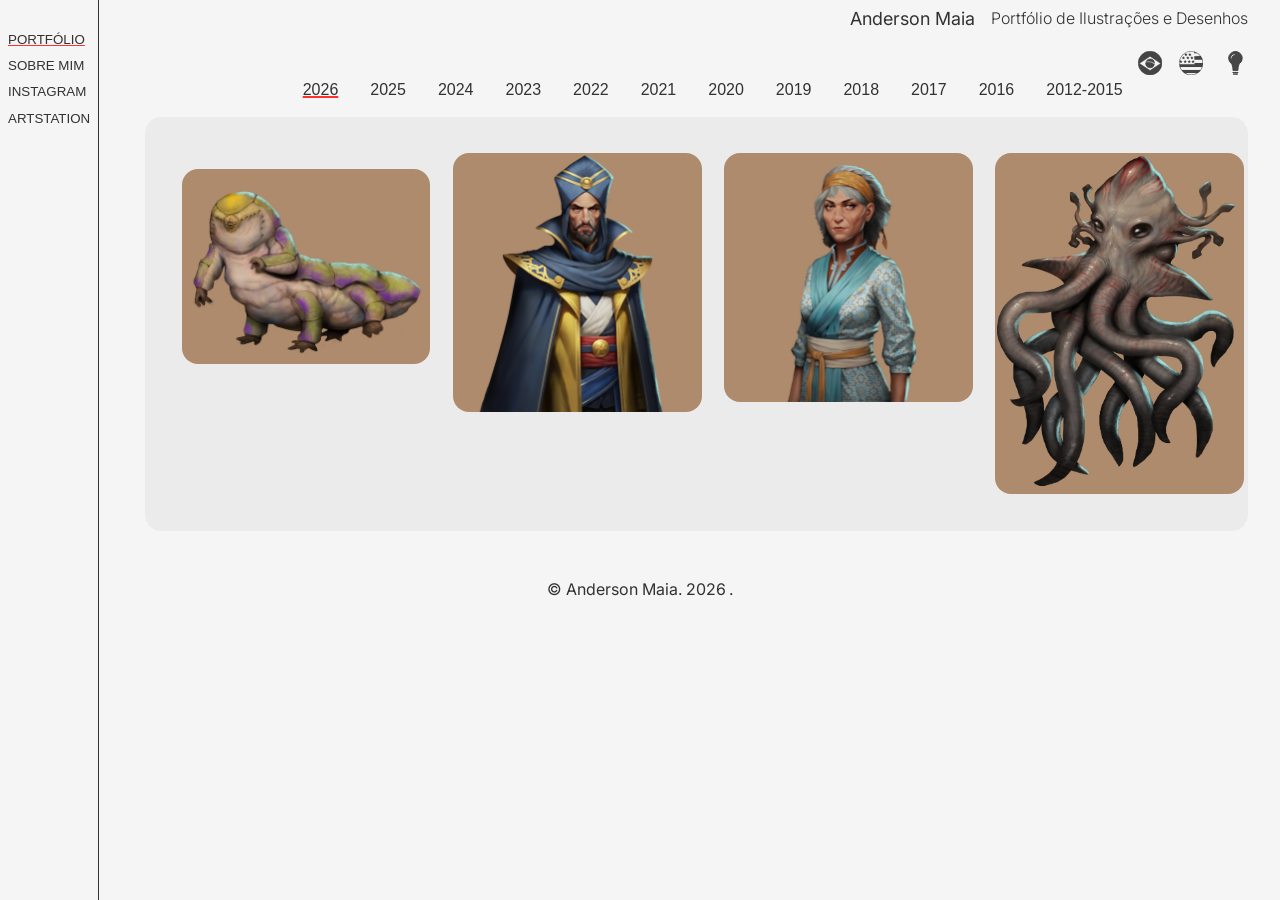
<file: index.html>
<!doctype html>
<html lang="pt-br">
  <head>
    <meta charset="UTF-8" />
    <meta name="viewport" content="width=device-width, initial-scale=1.0" />
    <title>Anderson Maia</title>
    <link rel="stylesheet" href="style.css" />
  </head>
  <body class="light">
    <header style="grid-area: header">
      <h3 id="title">Anderson Maia</h3>
      <h3 id="subtitle">Portfólio de Ilustrações e Desenhos</h3>
    </header>
    <div id="selectors" style="grid-area: selectors">
      <button id="pt-br" aria-label="Mostrar página em Português Brasileiro">
        <svg
          class="icon"
          width="38.201851mm"
          height="38.201851mm"
          viewBox="0 0 38.201851 38.201851"
          version="1.1"
          id="svg5"
          xmlns="http://www.w3.org/2000/svg"
          xmlns:svg="http://www.w3.org/2000/svg"
        >
          <defs id="defs2" />
          <g id="layer1" transform="translate(-14.573763,-19.128524)">
            <g id="g6982" transform="translate(-47.529649,0.62752205)">
              <path
                id="path788"
                d="M 81.204079,18.901002 A 18.700954,18.700954 0 0 0 62.503412,37.601669 18.700954,18.700954 0 0 0 81.204079,56.302853 18.700954,18.700954 0 0 0 99.905263,37.601669 18.700954,18.700954 0 0 0 81.204079,18.901002 Z M 81.116746,26.67107 98.101239,38.043503 81.116746,49.416452 64.131736,38.043503 Z"
              />
              <path
                id="path3910"
                d="m 81.116746,31.043413 a 7.0003572,7.0003572 0 0 0 -6.358785,4.080888 c 1.623491,-0.320862 9.2792,-1.564011 13.350606,2.590539 a 7.0003572,7.0003572 0 0 0 -6.991821,-6.671427 z m -2.480985,5.261694 c -1.221409,0.01052 -2.550793,0.160759 -3.990971,0.495577 -0.148563,0.03454 -0.290346,0.05792 -0.425814,0.07235 a 7.0003572,7.0003572 0 0 0 -0.102836,1.170472 7.0003572,7.0003572 0 0 0 7.000606,7.000606 7.0003572,7.0003572 0 0 0 6.811471,-5.391402 c -1.687486,-1.487211 -4.738455,-3.386826 -9.292456,-3.3476 z"
              />
            </g>
          </g>
        </svg>
      </button>
      <button id="eng" aria-label="Mostrar página em Inglês">
        <?xml version="1.0" encoding="UTF-8" standalone="no"?>
        <!-- Created with Inkscape (http://www.inkscape.org/) -->

        <svg
          class="icon"
          width="37.80085mm"
          height="37.80085mm"
          viewBox="0 0 37.80085 37.80085"
          version="1.1"
          id="svg5"
          inkscape:export-filename="eua.svg"
          inkscape:export-xdpi="96"
          inkscape:export-ydpi="96"
          xmlns:inkscape="http://www.inkscape.org/namespaces/inkscape"
          xmlns:sodipodi="http://sodipodi.sourceforge.net/DTD/sodipodi-0.dtd"
          xmlns="http://www.w3.org/2000/svg"
          xmlns:svg="http://www.w3.org/2000/svg"
        >
          <sodipodi:namedview
            id="namedview7"
            pagecolor="#ffffff"
            bordercolor="#000000"
            borderopacity="0.25"
            inkscape:showpageshadow="2"
            inkscape:pageopacity="0.0"
            inkscape:pagecheckerboard="0"
            inkscape:deskcolor="#d1d1d1"
            inkscape:document-units="mm"
            showgrid="false"
          />
          <defs id="defs2" />
          <g
            inkscape:label="Layer 1"
            inkscape:groupmode="layer"
            id="layer1"
            transform="translate(-57.909616,-20.177551)"
          >
            <g
              id="g6992"
              inkscape:label="eua"
              transform="translate(-4.3939353,1.4760935)"
              inkscape:export-filename=".\eua.svg"
              inkscape:export-xdpi="96"
              inkscape:export-ydpi="96"
            >
              <path
                id="path11915"
                inkscape:transform-center-x="0.044311485"
                inkscape:transform-center-y="-0.043274239"
                transform="matrix(0.12317839,-0.00940881,0.00940881,0.12317839,27.972778,26.528218)"
                d="m 459.69854,123.47716 -11.39325,-7.04401 -12.2617,5.39213 3.17854,-13.01234 -8.91729,-9.99531 13.3577,-0.99806 6.75051,-11.56957 5.07697,12.39551 13.08933,2.84492 -10.21996,8.65891 z m -48.34892,-3.69306 -11.39325,-7.04401 -12.2617,5.39213 3.17854,-13.01234 -8.91729,-9.995315 13.3577,-0.99806 6.75051,-11.56957 5.07697,12.39551 13.08933,2.84492 -10.21996,8.658915 z m -106.24823,-8.11563 -11.39325,-7.04401 -12.2617,5.39213 3.17854,-13.012339 -8.91729,-9.99531 13.3577,-0.99806 6.75051,-11.56957 5.07697,12.39551 13.08933,2.84492 -10.21996,8.65891 z m 54.91482,4.19459 -11.39325,-7.04401 -12.2617,5.39213 3.17854,-13.01234 -8.91729,-9.995306 13.3577,-0.99806 6.75051,-11.56957 5.07697,12.39551 13.08933,2.84492 -10.21996,8.658906 z m 88.45289,-41.874651 -11.39325,-7.04401 -12.2617,5.39213 3.17854,-13.01234 -8.91729,-9.99531 13.3577,-0.99806 6.75051,-11.56957 5.07697,12.39551 13.08933,2.84492 -10.21996,8.65891 z m -106.24824,-8.115624 -11.39325,-7.04401 -12.2617,5.39213 3.17854,-13.01234 -8.91729,-9.99531 13.3577,-0.99806 6.75051,-11.56957 5.07697,12.39551 13.08933,2.84492 -10.21996,8.65891 z m 54.91482,4.194592 -11.39325,-7.04401 -12.2617,5.39213 3.17854,-13.01234 -8.91729,-9.99531 13.3577,-0.99806 6.75051,-11.56957 5.07697,12.39551 13.08933,2.84492 -10.21996,8.65891 z m 28.72146,-38.031794 -11.39325,-7.04401 -12.2617,5.39213 3.17854,-13.01234 -8.91729,-9.9953102 13.3577,-0.99806 6.75051,-11.56957 5.07697,12.39551 13.08933,2.8449202 -10.21996,8.65891 z m -50.13961,-3.829845 -11.39325,-7.04401 -12.2617,5.39213 3.17854,-13.01234 -8.91729,-9.9953097 13.3577,-0.99806 6.75051,-11.56957 5.07697,12.39551 13.08933,2.84492 -10.21996,8.6589097 z M 434.34485,-28.74362 A 151.37912,151.37912 0 0 0 364.6,-17.445201 c 25.84959,-9.304029 57.20065,-12.643501 94.21447,-7.382058 a 151.37912,151.37912 0 0 0 -24.46962,-3.916361 z m 37.88324,7.852451 -0.90405,21.00788891 44.28155,3.78092849 34.9836,37.1361646 a 151.37912,151.37912 0 0 0 -78.3611,-61.924982 z m 79.78134,64.202409 -82.30773,-5.368196 -1.9497,45.407312 102.22499,7.808314 2.82752,40.80922 -106.79215,-8.15717 -0.65527,15.2794 -193.84057,-15.00761 a 151.37912,151.37912 0 0 0 15.51374,64.92345 l -6.98287,-29.46803 280.90378,21.33479 -17.91321,33.16703 A 151.37912,151.37912 0 0 0 573.75253,133.7268 151.37912,151.37912 0 0 0 552.00943,43.31124 Z M 292.18982,198.62542 a 151.37912,151.37912 0 0 0 119.09647,74.50938 151.37912,151.37912 0 0 0 33.69895,-1.24363 L 376.7604,265.1025 332.41312,239.27889 498.62734,253.14121 A 151.37912,151.37912 0 0 0 540.31347,217.578 Z m 204.49263,55.64679 -38.36761,15.02081 a 151.37912,151.37912 0 0 0 38.36761,-15.02081 z M 434.34485,-28.74362 A 151.37912,151.37912 0 0 0 271.87411,110.66823 151.37912,151.37912 0 0 0 411.28629,273.1348 151.37912,151.37912 0 0 0 573.75253,133.7268 151.37912,151.37912 0 0 0 434.34485,-28.74362 Z m -0.35714,4.675599 A 146.6903,146.6903 0 0 1 569.07693,133.36966 146.6903,146.6903 0 0 1 411.64342,268.45921 146.6903,146.6903 0 0 1 276.54971,111.02537 146.6903,146.6903 0 0 1 433.98771,-24.068021 Z"
              />
            </g>
          </g>
        </svg>
      </button>
      <button id="mode" aria-label="Modo Claro">
        <?xml version="1.0" encoding="UTF-8" standalone="no"?>
        <!-- Created with Inkscape (http://www.inkscape.org/) -->

        <svg
          class="icon"
          width="10"
          height="22"
          viewBox="0 0 10 25"
          version="1.1"
          id="svg5"
          xmlns="http://www.w3.org/2000/svg"
          xmlns:svg="http://www.w3.org/2000/svg"
        >
          <defs id="defs2" />
          <g id="layer1" transform="translate(-104.9729,-25.42633)">
            <g id="g13369" transform="translate(37.553422,-34.870486)">
              <path
                id="path16882"
                style="
                  fill-opacity: 1;
                  stroke-width: 1;
                  stroke-linecap: round;
                  stroke-linejoin: round;
                  stroke-opacity: 1;
                "
                d="m 113.26767,61.324339 a 7.0073295,7.0073295 0 0 0 -7.00732,7.007841 7.0073295,7.0073295 0 0 0 3.31917,5.952091 c 0.83936,2.291971 1.21337,4.584095 1.21337,6.876066 h 4.95008 c 0,-2.330048 0.4861,-4.693162 1.34307,-6.957715 a 7.0073295,7.0073295 0 0 0 3.18895,-5.870442 7.0073295,7.0073295 0 0 0 -7.00732,-7.007841 z m -0.94723,2.337325 c 0.7389,-0.01021 1.2525,0.714109 0.60772,1.306897 -1.45443,0.468376 -3.50046,1.380452 -3.47576,4.067452 -0.26049,0.71818 -1.2378,0.281395 -1.2206,-0.517281 0,0 -0.44369,-3.328147 3.66076,-4.770252 0.14637,-0.05778 0.29105,-0.08493 0.42788,-0.08682 z m -1.49086,19.485115 h 4.87618 z m 0.41858,1.5875 h 4.03851 z m 0.59789,1.5875 h 2.84272 z"
                transform="translate(-38.440872,-0.62752205)"
              />
            </g>
          </g>
        </svg>
      </button>
    </div>
    <div id="sidebar" style="grid-area: sidebar">
      <button>
        <a href="index.html" target="_self" id="home" class="active-menu"
          >PORTFÓLIO</a
        >
      </button>
      <button>
        <a href="bio.html" target="_self" id="bio">SOBRE MIM</a>
      </button>
      <button>
        <a
          href="https://www.instagram.com/anderson.maia.84/"
          target="_blank"
          id="instagram"
          >INSTAGRAM</a
        >
      </button>
      <button>
        <a
          href="https://www.artstation.com/andersonmaia"
          target="_blank"
          id="artstation"
          >ARTSTATION</a
        >
      </button>
    </div>
    <main style="grid-area: main">
      <div id="filters">
        <button class="filter-btn active" id="2026">2026</button>
        <button class="filter-btn" id="2025">2025</button>
        <button class="filter-btn" id="2024">2024</button>
        <button class="filter-btn" id="2023">2023</button>
        <button class="filter-btn" id="2022">2022</button>
        <button class="filter-btn" id="2021">2021</button>
        <button class="filter-btn" id="2020">2020</button>
        <button class="filter-btn" id="2019">2019</button>
        <button class="filter-btn" id="2018">2018</button>
        <button class="filter-btn" id="2017">2017</button>
        <button class="filter-btn" id="2016">2016</button>
        <button class="filter-btn" id="2012-2015">2012-2015</button>
      </div>
      <div id="gallery"></div>
    </main>
    <div id="modal" class="modal inactive">
      <div class="modal-content">
        <span id="close-modal">&times;</span>
        <img id="modal-img" />
        <div id="modal-caption"></div>
      </div>
    </div>
    <footer style="grid-area: footer">
      © Anderson Maia.
      <span class="footer-year"></span>
      .
    </footer>
    <script src="script.js"></script>
  </body>
</html>
</file>
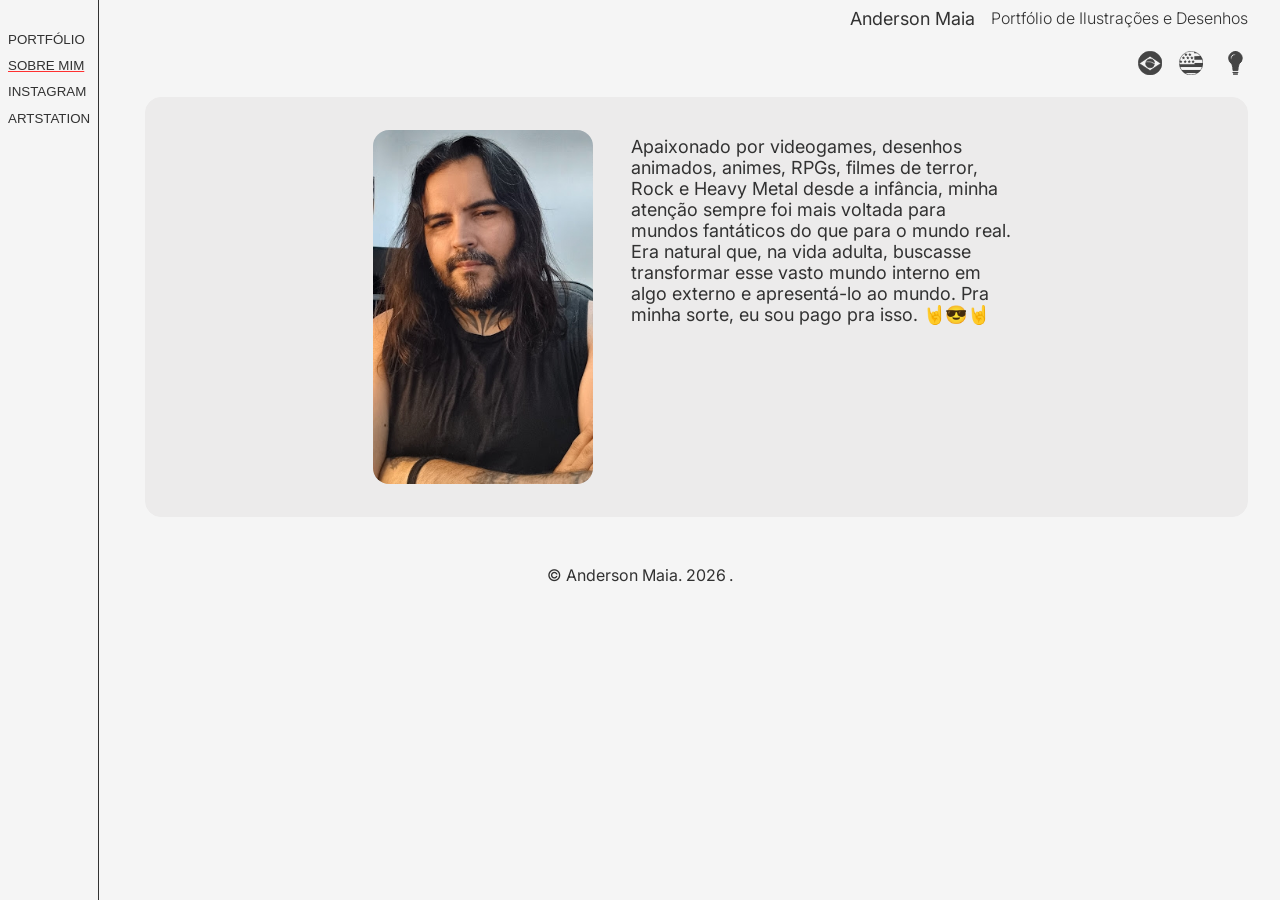
<file: bio.html>
<!doctype html>
<html lang="en">
  <head>
    <meta charset="UTF-8" />
    <meta name="viewport" content="width=device-width, initial-scale=1.0" />
    <title>Anderson Maia</title>
    <link rel="stylesheet" href="style.css" />
  </head>
  <body class="light">
    <header style="grid-area: header">
      <h3 id="title">Anderson Maia</h3>
      <h3 id="subtitle">Portfólio de Ilustrações e Desenhos</h3>
    </header>
    <div id="selectors" style="grid-area: selectors">
      <button id="pt-br" aria-label="Mostrar página em Português Brasileiro">
        <svg
          class="icon"
          width="38.201851mm"
          height="38.201851mm"
          viewBox="0 0 38.201851 38.201851"
          version="1.1"
          id="svg5"
          xmlns="http://www.w3.org/2000/svg"
          xmlns:svg="http://www.w3.org/2000/svg"
        >
          <defs id="defs2" />
          <g id="layer1" transform="translate(-14.573763,-19.128524)">
            <g id="g6982" transform="translate(-47.529649,0.62752205)">
              <path
                id="path788"
                d="M 81.204079,18.901002 A 18.700954,18.700954 0 0 0 62.503412,37.601669 18.700954,18.700954 0 0 0 81.204079,56.302853 18.700954,18.700954 0 0 0 99.905263,37.601669 18.700954,18.700954 0 0 0 81.204079,18.901002 Z M 81.116746,26.67107 98.101239,38.043503 81.116746,49.416452 64.131736,38.043503 Z"
              />
              <path
                id="path3910"
                d="m 81.116746,31.043413 a 7.0003572,7.0003572 0 0 0 -6.358785,4.080888 c 1.623491,-0.320862 9.2792,-1.564011 13.350606,2.590539 a 7.0003572,7.0003572 0 0 0 -6.991821,-6.671427 z m -2.480985,5.261694 c -1.221409,0.01052 -2.550793,0.160759 -3.990971,0.495577 -0.148563,0.03454 -0.290346,0.05792 -0.425814,0.07235 a 7.0003572,7.0003572 0 0 0 -0.102836,1.170472 7.0003572,7.0003572 0 0 0 7.000606,7.000606 7.0003572,7.0003572 0 0 0 6.811471,-5.391402 c -1.687486,-1.487211 -4.738455,-3.386826 -9.292456,-3.3476 z"
              />
            </g>
          </g>
        </svg>
      </button>
      <button id="eng" aria-label="Mostrar página em Inglês">
        <?xml version="1.0" encoding="UTF-8" standalone="no"?>
        <!-- Created with Inkscape (http://www.inkscape.org/) -->

        <svg
          class="icon"
          width="37.80085mm"
          height="37.80085mm"
          viewBox="0 0 37.80085 37.80085"
          version="1.1"
          id="svg5"
          inkscape:export-filename="eua.svg"
          inkscape:export-xdpi="96"
          inkscape:export-ydpi="96"
          xmlns:inkscape="http://www.inkscape.org/namespaces/inkscape"
          xmlns:sodipodi="http://sodipodi.sourceforge.net/DTD/sodipodi-0.dtd"
          xmlns="http://www.w3.org/2000/svg"
          xmlns:svg="http://www.w3.org/2000/svg"
        >
          <sodipodi:namedview
            id="namedview7"
            pagecolor="#ffffff"
            bordercolor="#000000"
            borderopacity="0.25"
            inkscape:showpageshadow="2"
            inkscape:pageopacity="0.0"
            inkscape:pagecheckerboard="0"
            inkscape:deskcolor="#d1d1d1"
            inkscape:document-units="mm"
            showgrid="false"
          />
          <defs id="defs2" />
          <g
            inkscape:label="Layer 1"
            inkscape:groupmode="layer"
            id="layer1"
            transform="translate(-57.909616,-20.177551)"
          >
            <g
              id="g6992"
              inkscape:label="eua"
              transform="translate(-4.3939353,1.4760935)"
              inkscape:export-filename=".\eua.svg"
              inkscape:export-xdpi="96"
              inkscape:export-ydpi="96"
            >
              <path
                id="path11915"
                inkscape:transform-center-x="0.044311485"
                inkscape:transform-center-y="-0.043274239"
                transform="matrix(0.12317839,-0.00940881,0.00940881,0.12317839,27.972778,26.528218)"
                d="m 459.69854,123.47716 -11.39325,-7.04401 -12.2617,5.39213 3.17854,-13.01234 -8.91729,-9.99531 13.3577,-0.99806 6.75051,-11.56957 5.07697,12.39551 13.08933,2.84492 -10.21996,8.65891 z m -48.34892,-3.69306 -11.39325,-7.04401 -12.2617,5.39213 3.17854,-13.01234 -8.91729,-9.995315 13.3577,-0.99806 6.75051,-11.56957 5.07697,12.39551 13.08933,2.84492 -10.21996,8.658915 z m -106.24823,-8.11563 -11.39325,-7.04401 -12.2617,5.39213 3.17854,-13.012339 -8.91729,-9.99531 13.3577,-0.99806 6.75051,-11.56957 5.07697,12.39551 13.08933,2.84492 -10.21996,8.65891 z m 54.91482,4.19459 -11.39325,-7.04401 -12.2617,5.39213 3.17854,-13.01234 -8.91729,-9.995306 13.3577,-0.99806 6.75051,-11.56957 5.07697,12.39551 13.08933,2.84492 -10.21996,8.658906 z m 88.45289,-41.874651 -11.39325,-7.04401 -12.2617,5.39213 3.17854,-13.01234 -8.91729,-9.99531 13.3577,-0.99806 6.75051,-11.56957 5.07697,12.39551 13.08933,2.84492 -10.21996,8.65891 z m -106.24824,-8.115624 -11.39325,-7.04401 -12.2617,5.39213 3.17854,-13.01234 -8.91729,-9.99531 13.3577,-0.99806 6.75051,-11.56957 5.07697,12.39551 13.08933,2.84492 -10.21996,8.65891 z m 54.91482,4.194592 -11.39325,-7.04401 -12.2617,5.39213 3.17854,-13.01234 -8.91729,-9.99531 13.3577,-0.99806 6.75051,-11.56957 5.07697,12.39551 13.08933,2.84492 -10.21996,8.65891 z m 28.72146,-38.031794 -11.39325,-7.04401 -12.2617,5.39213 3.17854,-13.01234 -8.91729,-9.9953102 13.3577,-0.99806 6.75051,-11.56957 5.07697,12.39551 13.08933,2.8449202 -10.21996,8.65891 z m -50.13961,-3.829845 -11.39325,-7.04401 -12.2617,5.39213 3.17854,-13.01234 -8.91729,-9.9953097 13.3577,-0.99806 6.75051,-11.56957 5.07697,12.39551 13.08933,2.84492 -10.21996,8.6589097 z M 434.34485,-28.74362 A 151.37912,151.37912 0 0 0 364.6,-17.445201 c 25.84959,-9.304029 57.20065,-12.643501 94.21447,-7.382058 a 151.37912,151.37912 0 0 0 -24.46962,-3.916361 z m 37.88324,7.852451 -0.90405,21.00788891 44.28155,3.78092849 34.9836,37.1361646 a 151.37912,151.37912 0 0 0 -78.3611,-61.924982 z m 79.78134,64.202409 -82.30773,-5.368196 -1.9497,45.407312 102.22499,7.808314 2.82752,40.80922 -106.79215,-8.15717 -0.65527,15.2794 -193.84057,-15.00761 a 151.37912,151.37912 0 0 0 15.51374,64.92345 l -6.98287,-29.46803 280.90378,21.33479 -17.91321,33.16703 A 151.37912,151.37912 0 0 0 573.75253,133.7268 151.37912,151.37912 0 0 0 552.00943,43.31124 Z M 292.18982,198.62542 a 151.37912,151.37912 0 0 0 119.09647,74.50938 151.37912,151.37912 0 0 0 33.69895,-1.24363 L 376.7604,265.1025 332.41312,239.27889 498.62734,253.14121 A 151.37912,151.37912 0 0 0 540.31347,217.578 Z m 204.49263,55.64679 -38.36761,15.02081 a 151.37912,151.37912 0 0 0 38.36761,-15.02081 z M 434.34485,-28.74362 A 151.37912,151.37912 0 0 0 271.87411,110.66823 151.37912,151.37912 0 0 0 411.28629,273.1348 151.37912,151.37912 0 0 0 573.75253,133.7268 151.37912,151.37912 0 0 0 434.34485,-28.74362 Z m -0.35714,4.675599 A 146.6903,146.6903 0 0 1 569.07693,133.36966 146.6903,146.6903 0 0 1 411.64342,268.45921 146.6903,146.6903 0 0 1 276.54971,111.02537 146.6903,146.6903 0 0 1 433.98771,-24.068021 Z"
              />
            </g>
          </g>
        </svg>
      </button>
      <button id="mode" aria-label="Modo Claro">
        <?xml version="1.0" encoding="UTF-8" standalone="no"?>
        <!-- Created with Inkscape (http://www.inkscape.org/) -->

        <svg
          class="icon"
          width="10"
          height="22"
          viewBox="0 0 10 25"
          version="1.1"
          id="svg5"
          xmlns="http://www.w3.org/2000/svg"
          xmlns:svg="http://www.w3.org/2000/svg"
        >
          <defs id="defs2" />
          <g id="layer1" transform="translate(-104.9729,-25.42633)">
            <g id="g13369" transform="translate(37.553422,-34.870486)">
              <path
                id="path16882"
                style="
                  fill-opacity: 1;
                  stroke-width: 1;
                  stroke-linecap: round;
                  stroke-linejoin: round;
                  stroke-opacity: 1;
                "
                d="m 113.26767,61.324339 a 7.0073295,7.0073295 0 0 0 -7.00732,7.007841 7.0073295,7.0073295 0 0 0 3.31917,5.952091 c 0.83936,2.291971 1.21337,4.584095 1.21337,6.876066 h 4.95008 c 0,-2.330048 0.4861,-4.693162 1.34307,-6.957715 a 7.0073295,7.0073295 0 0 0 3.18895,-5.870442 7.0073295,7.0073295 0 0 0 -7.00732,-7.007841 z m -0.94723,2.337325 c 0.7389,-0.01021 1.2525,0.714109 0.60772,1.306897 -1.45443,0.468376 -3.50046,1.380452 -3.47576,4.067452 -0.26049,0.71818 -1.2378,0.281395 -1.2206,-0.517281 0,0 -0.44369,-3.328147 3.66076,-4.770252 0.14637,-0.05778 0.29105,-0.08493 0.42788,-0.08682 z m -1.49086,19.485115 h 4.87618 z m 0.41858,1.5875 h 4.03851 z m 0.59789,1.5875 h 2.84272 z"
                transform="translate(-38.440872,-0.62752205)"
              />
            </g>
          </g>
        </svg>
      </button>
    </div>
    <div id="sidebar" style="grid-area: sidebar">
      <button>
        <a href="index.html" target="_self" id="home">PORTFÓLIO</a>
      </button>
      <button>
        <a href="bio.html" target="_self" id="bio" class="active-menu"
          >SOBRE MIM</a
        >
      </button>
      <button>
        <a
          href="https://www.instagram.com/anderson.maia.84/"
          target="_blank"
          id="instagram"
          >INSTAGRAM</a
        >
      </button>
      <button>
        <a
          href="https://www.artstation.com/andersonmaia"
          target="_blank"
          id="artstation"
          >ARTSTATION</a
        >
      </button>
    </div>
    <main style="grid-area: main">
      <div id="bio-content">
        <img
          id="bio-img"
          src="data/images/me/2025.jpg"
          alt="Foto de rosto de Anderson Maia"
        />
        <p id="bio-text">
          Apaixonado por videogames, desenhos animados, animes, RPGs, filmes de
          terror, Rock e Heavy Metal desde a infância, minha atenção sempre foi
          mais voltada para mundos fantáticos do que para o mundo real. Era
          natural que, na vida adulta, buscasse transformar esse vasto mundo
          interno em algo externo e apresentá-lo ao mundo. Pra minha sorte, eu
          sou pago pra isso. 🤘😎🤘
        </p>
      </div>
    </main>
    <footer style="grid-area: footer">
      © Anderson Maia.
      <span class="footer-year"></span>
      .
    </footer>
    <script src="script.js"></script>
  </body>
</html>
</file>
<file: style.css>
@import url("https://fonts.googleapis.com/css2?family=Inter:ital,opsz,wght@0,14..32,100..900;1,14..32,100..900&display=swap");

* {
  box-sizing: border-box;
  padding: 0;
  margin: 0;
}

:root {
  --font: Inter, sans-serif;
  --lighest-gray: whitesmoke;
  --dark-gray: rgb(50, 50, 50);
  --darkest-gray: rgb(44, 44, 44);
  --gallery-gray-light: rgb(236, 235, 235);
  --gallery-gray-dark: rgb(58, 57, 57);
  --accent-color: rgba(255, 32, 32, 0.925);
  --gallery-image-size: clamp(140px, 22vw, 220px);
}

header {
  display: grid;
  grid-template-columns: 10fr auto;
  align-items: center;
  justify-items: end;
  padding: 0.2em 2em;
  gap: 1em;
  margin-top: 0.3em;
}

body {
  font-family: var(--font);
  display: grid;
  grid-template-columns: 0.1fr 1fr;
  grid-template-areas:
    "sidebar header"
    "sidebar selectors"
    "sidebar main"
    "footer footer";
  gap: 2em;
}

a {
  text-decoration: none;
}

#title {
  font-weight: 400;
  font-size: large;
  text-align: center;
}

#subtitle {
  font-weight: 300;
  font-size: medium;
  text-align: center;
}

main {
  display: flex;
  flex-direction: column;
  gap: 0.1em;
  margin-top: -4em;
}

button {
  background: none;
  border: none;
  cursor: pointer;
}

footer {
  display: flex;
  flex-direction: row;
  gap: 0.2em;
  justify-content: center;
  margin: 1em;
}

#content {
  display: grid;
  grid-template-columns: auto 1fr;
  gap: 1em;
}

#selectors {
  display: flex;
  flex-direction: row;
  gap: 0.7em;
  align-items: center;
  justify-content: end;
  padding: 1em;
  margin-top: -2em;
  margin-right: 1em;
}

#selectors button {
  transition: 0.2s ease-in-out;
}

#selectors button:hover {
  opacity: 0.7;
}

#bio-content {
  display: flex;
  flex-direction: row;
  align-items: start;
  justify-content: center;
  gap: 2em;
  border: solid;
  border-width: 1px;
  border-radius: 1em;
  padding: 2em 1em;
  margin-top: 2em;
  margin-right: 2em;
}

#bio-img {
  width: var(--gallery-image-size);
  height: auto;
  display: block;
  border-radius: 1em;
  justify-self: center;
  transition: transform 0.4s ease;
}

#bio-text {
  font-size: large;
  break-inside: auto;
  max-width: 30vw;
  margin: 0.3em;
}

#gallery {
  column-width: var(--gallery-image-size);
  column-gap: 1em;
  align-items: start;
  justify-content: center;
  border: solid;
  border-width: 1px;
  border-radius: 1em;
  padding: 2em 1em;
  margin-right: 2em;
}

.gallery-item {
  position: relative;
  overflow: hidden;
  break-inside: avoid;
  border-radius: 1em;
  width: 100%;
  margin: 1em;
  padding: 0.2em;
}

.gallery-img {
  width: 100%;
  height: auto;
  display: block;
  border-radius: 1em;
  justify-self: center;
  transition: transform 0.4s ease;
}

.overlay {
  position: absolute;
  inset: 0;
  background: linear-gradient(
    to bottom,
    rgba(0, 0, 0, 0.85) 0%,
    rgba(0, 0, 0, 0.3) 40%,
    rgba(0, 0, 0, 0.1) 100%
  );
  opacity: 0;
  display: flex;
  cursor: pointer;
  align-items: flex-start;
  border: solid;
  border-radius: 1em;
  border-width: 3px;
  padding: 0.5em;
  border-color: rgba(245, 245, 245, 0);
  transition: opacity 0.1s ease-in-out;
}

.overlay-text {
  color: var(--lighest-gray);
  font-weight: bold;
  transform: translateY(10px);
  transition: transform 0.6s ease-in-out;
}

.gallery-item:hover .overlay {
  opacity: 1;
  border-width: 3px;
  border-color: var(--accent-color);
}

.gallery-item:hover .overlay-text {
  transform: translateY(0);
}

.gallery-item:hover .gallery-img {
  transform: scale(1.1);
}

#sidebar {
  display: flex;
  flex-direction: column;
  align-items: start;
  justify-content: start;
  position: fixed;
  gap: 0.7em;
  border-right: solid;
  border-width: 1px;
  padding: 2em 0.5em;
  height: 100vh;
}

#sidebar button {
  font-weight: 100;
  font-size: smaller;
}

#sidebar button:hover {
  opacity: 0.7;
}

#sidebar button:active {
  opacity: 0.5;
}

#filters {
  display: flex;
  flex-direction: row;
  gap: 2em;
  justify-content: center;
  margin: 1em;
}

.filter-btn {
  font-weight: 500;
  font-size: medium;
}

.filter-btn:hover {
  text-decoration: underline 2px var(--accent-color);
}

.light {
  background-color: var(--lighest-gray);
  color: var(--dark-gray);
  button,
  a {
    color: var(--dark-gray);
  }
  #sidebar {
    border-color: var(--dark-gray);
  }
  #gallery,
  #bio-content {
    background-color: var(--gallery-gray-light);
    border-color: var(--gallery-gray-light);
  }
  .icon {
    fill: var(--dark-gray);
    stroke: var(--dark-gray);
  }
  transition: 0.4s;
  transition-timing-function: ease-in-out;
}

.dark {
  background-color: var(--darkest-gray);
  color: var(--lighest-gray);
  button,
  a {
    color: var(--lighest-gray);
  }
  #sidebar {
    border-color: var(--light-gray);
  }
  #gallery,
  #bio-content {
    background-color: var(--gallery-gray-dark);
    border-color: var(--gallery-gray-dark);
  }
  .icon {
    fill: var(--lighest-gray);
    fill-opacity: 1;
    stroke: var(--lighest-gray);
  }
  transition: 0.4s;
  transition-timing-function: ease-in-out;
}

.active {
  text-decoration: underline 2px var(--accent-color);
  .icon {
    transform: scale(1.1);
    opacity: 1;
  }
  transition: 0.4s;
  transition-timing-function: ease-in-out;
}

.active-menu {
  text-decoration: underline 1px var(--accent-color);
}

.icon {
  width: 8mm;
  height: 8mm;
  transform: scale(0.8);
  stroke: 1px;
  opacity: 0.9;
  transition: 0.4s;
  transition-timing-function: ease-in-out;
}

.modal {
  position: fixed;
  inset: 0;
  background: rgba(0, 0, 0, 0.9);
  display: flex;
  justify-content: center;
  align-items: center;
  z-index: 1000;
  /* opacity: 0;
  visibility: hidden; */
  transition: opacity 0.4s ease-in-out;
}

.modal.active {
  opacity: 1;
  visibility: visible;
  text-decoration: none;
}

.modal.inactive {
  opacity: 0;
  visibility: hidden;
}

/* .hidden {
  display: none;
} */

.modal-content {
  position: relative;
  max-width: 100vw;
  max-height: 100vh;
  display: flex;
  flex-direction: column;
  align-items: center;
}

#modal-img {
  max-width: 100%;
  max-height: 80vh;
  height: auto;
  width: auto;
  border-radius: 8px;
}

#modal-caption {
  color: white;
  margin-top: 1rem;
  text-align: center;
}

#close-modal {
  position: absolute;
  top: -30px;
  right: 0;
  font-size: 2rem;
  color: white;
  cursor: pointer;
}

@media (max-width: 1000px) {
  :root {
    --gallery-image-size: 140px;
  }

  body {
    display: flex;
    flex-direction: column;
    align-items: center;
    gap: 0;
  }

  header {
    display: flex;
    margin-top: 0;
    padding-top: 0.5em;
    flex-direction: column;
    align-items: center;
  }

  #sidebar {
    position: static;
    flex-direction: row;
    justify-content: center;
    width: 100%;
    height: auto;
    border-right: none;
    border-bottom: solid 1px;
    padding: 0.3em 0.5em;
    margin-bottom: 1em;
  }

  main {
    margin-top: 0;
    padding-top: 0;
    width: 100%;
    align-items: center;
  }

  #selectors {
    justify-content: center;
    margin-top: 0;
    padding-top: 0.5em;
    flex-wrap: wrap;
  }

  #filters {
    justify-content: center;
    margin: 0.2em;
    flex-wrap: wrap;
    gap: 1em;
  }

  #gallery {
    column-width: var(--gallery-image-size);
    column-fill: balance;
    width: 100%;
    margin: 0 auto;
    padding: 1em;
  }

  #bio-content {
    flex-direction: column;
    align-items: center;
    margin-right: 0;
  }

  #bio-text {
    max-width: 90%;
    text-align: center;
  }

  footer {
    justify-content: center;
    width: 100%;
  }
}
</file>
